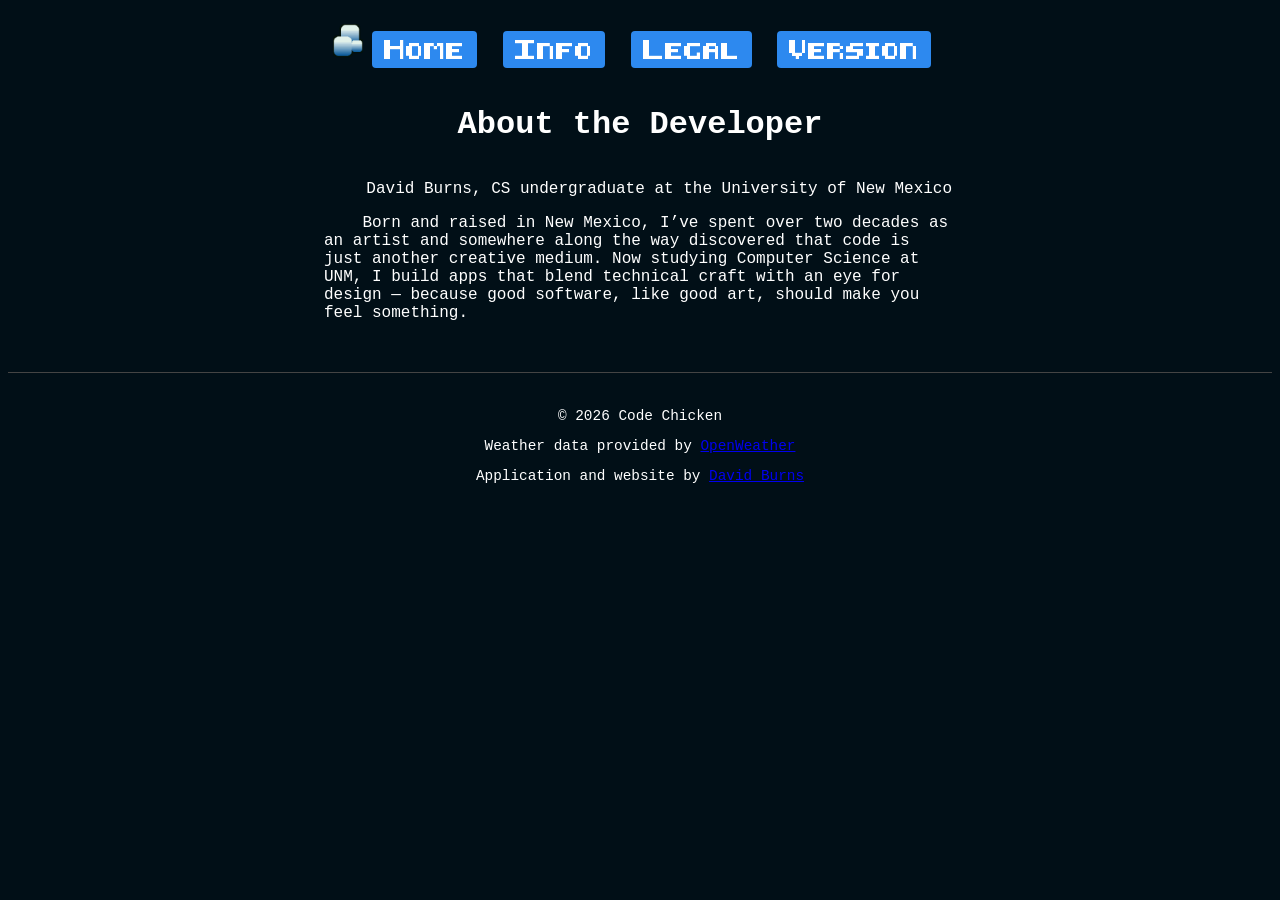
<file: web/public/about.html>
<!-- If you have any doubt about the excellence I persist to pursue in my software development you can look at my work as an artist @website. Here you can
see a visual analogue to the calibur of my standards. I am always a learning person and I am interested in development and production more than
anything else. I want to be a part of any collaborations that stands to benefit from me and who i can gather skills and experience from.
as a developer benefit my household. -->


<!DOCTYPE html>
<html lang="en">

<head>
    <meta charset="UTF-8">
    <link rel="icon" type="image/png" href="webimages/icon.png">
    <title>Legal</title>
    <link rel="stylesheet" href="styles.css">
    <link rel="shortcut icon" href="webimages/icon.png
    ">
</head>

<body>

    <nav>
        <img class="screenshot iconimage" src="webimages/icon.png" alt="8 Bit Weather screenshot">
        <a class="sitebutton" href="index.html">Home</a>
        <a class="sitebutton" href="info.html">Info</a>
        <a class="sitebutton" href="legal.html">Legal</a>
        <a class="sitebutton" href="version.html">Version</a>
        <!-- <a class="sitebutton" href="about.html">About</a> -->

    </nav>

    <main>
        <h1>About the Developer</h1>
        <p>
            &nbsp;&nbsp;&nbsp;&nbsp;David Burns, CS undergraduate at the University of New Mexico
        </p>

        <p style="text-align: left; max-width: 50%; margin: 0 auto;"> &nbsp;&nbsp;&nbsp;&nbsp;Born and raised in New
            Mexico, I’ve spent over two decades as an artist and somewhere along the way discovered that code is just
            another creative medium. Now studying Computer Science at UNM, I build apps that blend technical craft with
            an eye for design — because good software, like good art, should make you feel something.
        </p>

    </main>
    <footer>
        <p>© 2026 Code Chicken</p>
        <p>
            Weather data provided by
            <a href="https://openweathermap.org/" target="_blank" rel="noopener noreferrer">
                OpenWeather</a>
        <p>
            Application and website by

            <a href="https://david-burns-art.com/" target="_blank" rel="noopener noreferrer">
                David Burns</a>
        </p>
        </p>
    </footer>
</body>

</html>
</file>
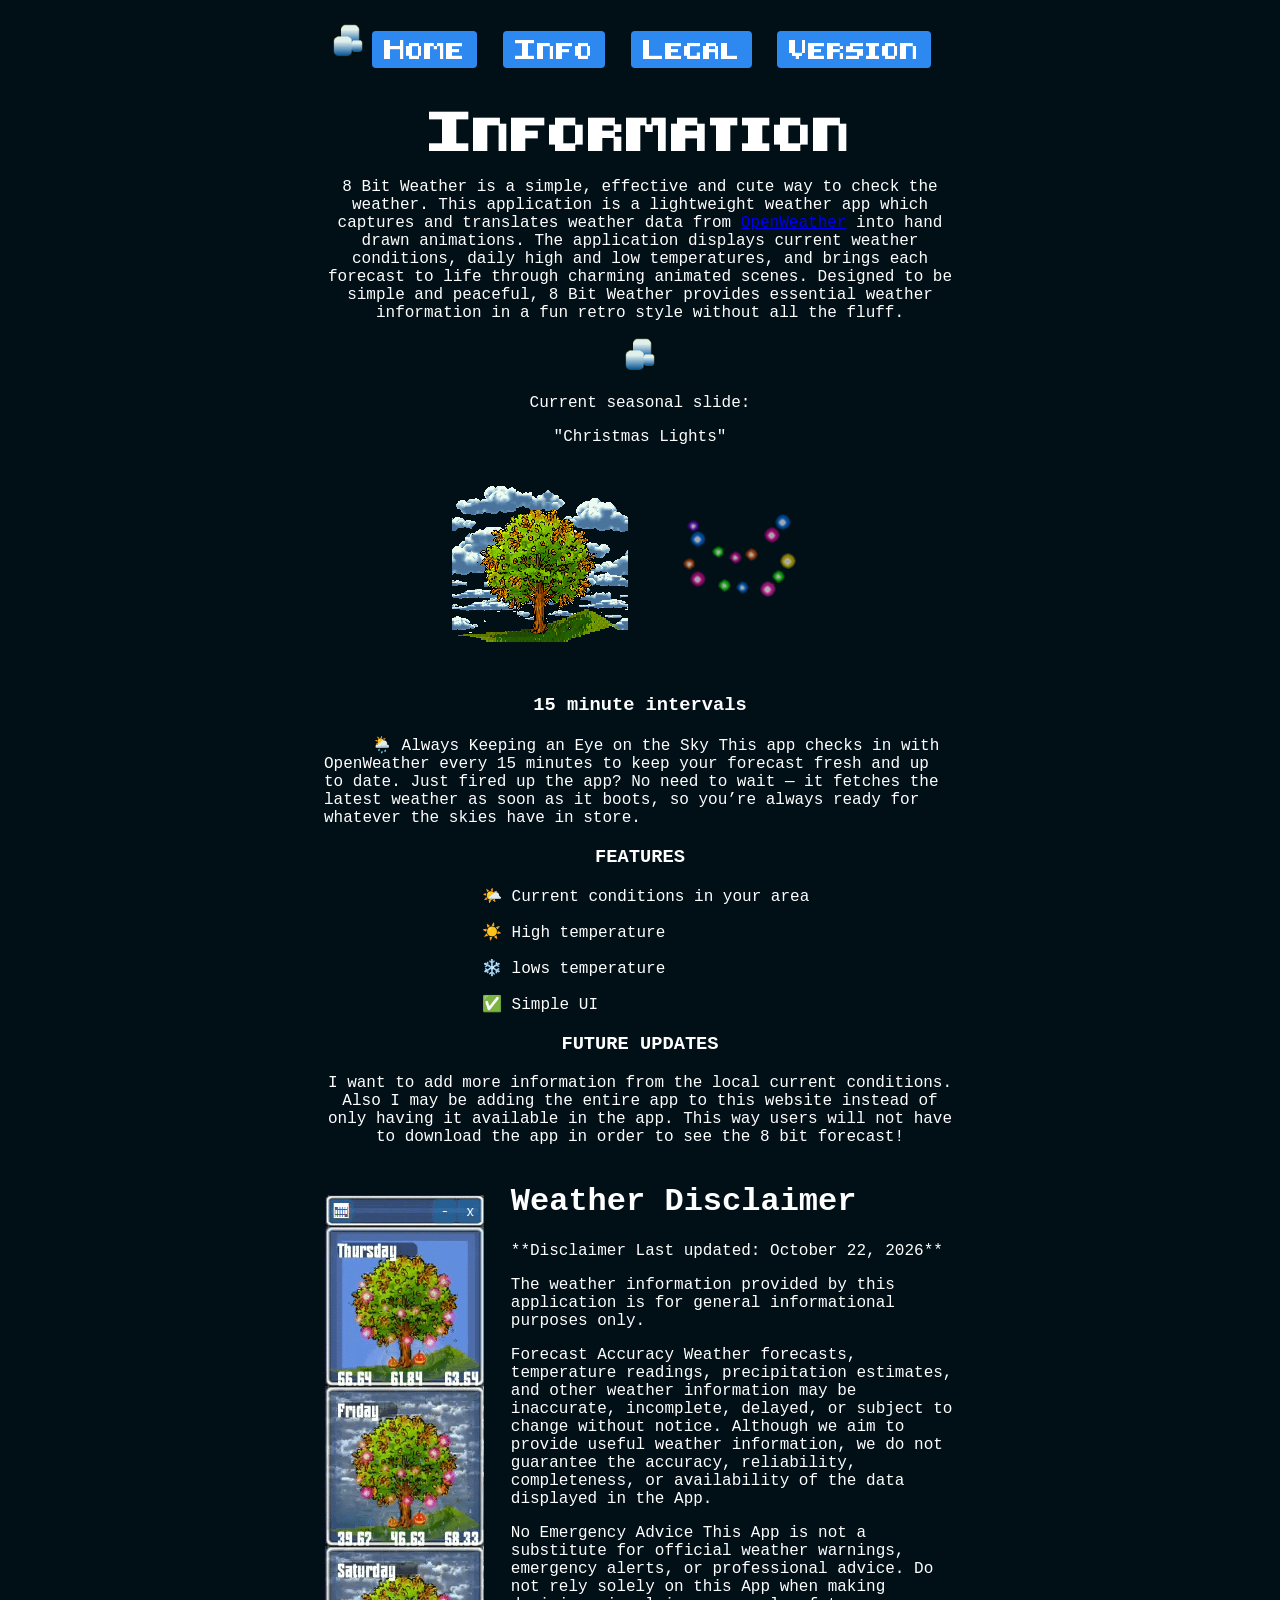
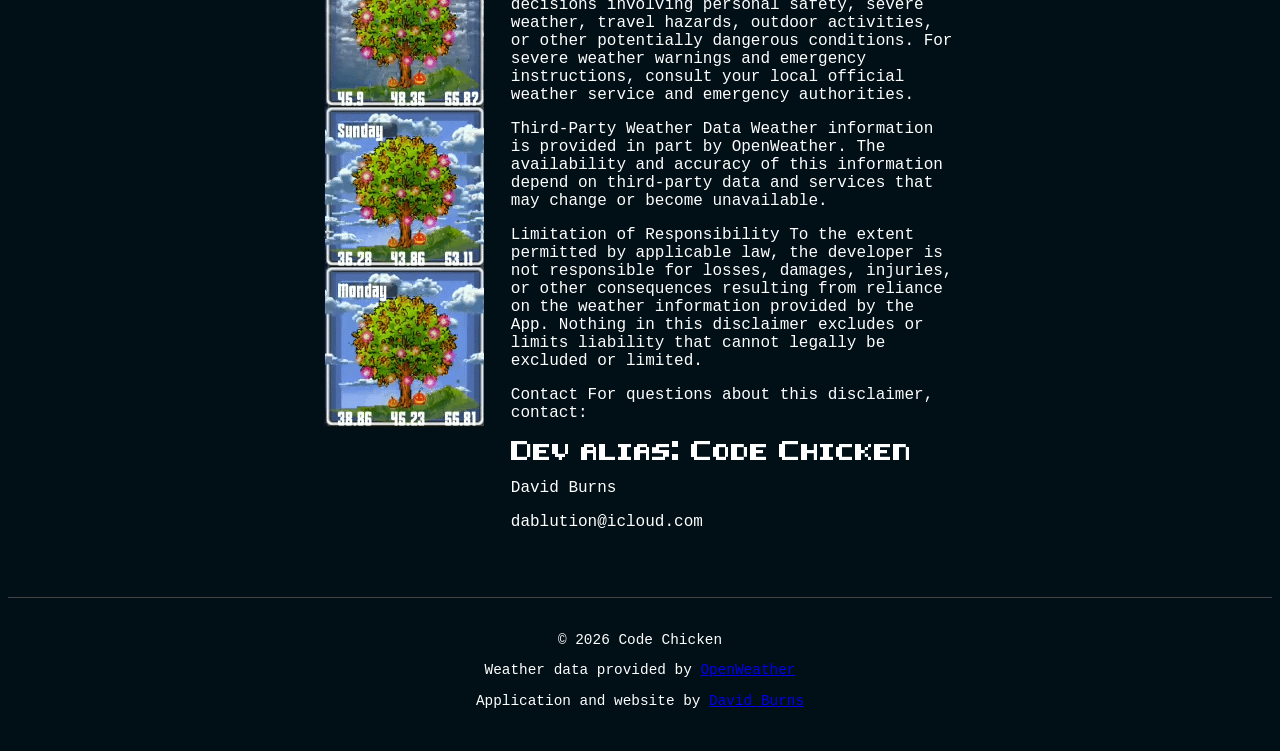
<file: web/public/info.html>
<!DOCTYPE html>
<html lang="en">

<head>
    <meta charset="UTF-8">

    <title>8 Bit Info</title>
    <link rel="stylesheet" href="styles.css">
    <link rel="icon" type="image/png" href="webimages/icon.png">
    <link rel="shortcut icon" href="webimages/icon.png">
</head>

<body>

    <nav>
        <img class="screenshot iconimage" src="webimages/icon.png" alt="8 Bit Weather screenshot">
        <a class="sitebutton" href="index.html">Home</a>
        <a class="sitebutton" href="info.html">Info</a>
        <a class="sitebutton" href="legal.html">Legal</a>
        <a class="sitebutton" href="version.html">Version</a>
    </nav>

    <main>
        <div class="subcomponent">
            <h1 style="    font-family: 'PixelFont', sans-serif;">Information</h1>
            8 Bit Weather is a simple, effective and cute way to check the weather. This application is a lightweight
            weather app which
            captures and translates weather data from
            <a href="https://openweathermap.org/" target="_blank" rel="noopener noreferrer">
                OpenWeather</a>
            into hand drawn animations.

            The application displays current weather conditions, daily high and low temperatures, and brings each
            forecast to life through charming animated scenes. Designed to be simple and peaceful, 8 Bit
            Weather provides essential weather information in a fun retro style without all the fluff.
            <p>
                <img class="screenshot iconimage" src="webimages/icon.png" alt="8 Bit Weather screenshot">
            </p>
            <p>
                Current seasonal slide:
            <p>
                "Christmas Lights"</p>
            <p>
            <div class="sidebox">
                <div>
                    <p>
                        <img src="webimages/gifsample.gif" alt="8 Bit Weather screenshot">
                    </p>
                </div>
                <div>
                    <img src="images/blurb1.png" alt="8 Bit Weather screenshot">

                </div>
            </div>
            <h3>15 minute intervals</h3>
            <p class="bodyleftaligned" style="max-width: 100%;">

                &nbsp;&nbsp;&nbsp;&nbsp; 🌦️ Always Keeping an Eye on the Sky

                This app checks in with OpenWeather every 15 minutes to keep your forecast fresh and up to date. Just
                fired up the app? No need to wait — it fetches the latest weather as soon as it boots, so you’re always
                ready for whatever the skies have in store.
            </p>
            <h3>FEATURES</h3>
            <div style="text-align: left; margin-left: 25%;">
                <p> 🌤️ Current conditions in your area</p>
                <p> ☀️ High temperature</p>
                <p> ❄️ lows temperature</p>
                <p> ✅ Simple UI</p>
            </div>
            <h3>FUTURE UPDATES</h3>
            I want to add more information from the local current conditions. Also I may be adding the entire app to
            this website instead of only having it available in the app. This way users will not have to download the
            app in order to see the 8 bit forecast!
            </p>
            <div class="sidebox">
                <img style="max-width: 120%; margin-top: 5%;" src="webimages/liveexample2.gif"
                    alt="8 Bit Weather screenshot">


                <div class="bodyleftaligned">
                    <h1>Weather Disclaimer</h1>


                    <p>
                        **Disclaimer Last updated: October 22, 2026**
                    </p>

                    The weather information provided by this application is for general informational purposes only.

                    <p> Forecast Accuracy

                        Weather forecasts, temperature readings, precipitation estimates, and other weather information
                        may
                        be
                        inaccurate, incomplete, delayed, or subject to change without notice.

                        Although we aim to provide useful weather information, we do not guarantee the accuracy,
                        reliability,
                        completeness, or availability of the data displayed in the App.

                    <p> No Emergency Advice

                        This App is not a substitute for official weather warnings, emergency alerts, or professional
                        advice.

                        Do not rely solely on this App when making decisions involving personal safety, severe weather,
                        travel
                        hazards, outdoor activities, or other potentially dangerous conditions.

                        For severe weather warnings and emergency instructions, consult your local official weather
                        service
                        and
                        emergency authorities.

                    <p> Third-Party Weather Data

                        Weather information is provided in part by OpenWeather. The availability and accuracy of this
                        information depend on third-party data and services that may change or become unavailable.

                    <p> Limitation of Responsibility

                        To the extent permitted by applicable law, the developer is not responsible for losses, damages,
                        injuries, or other consequences resulting from reliance on the weather information provided by
                        the
                        App.

                        Nothing in this disclaimer excludes or limits liability that cannot legally be excluded or
                        limited.

                    <p> Contact

                        For questions about this disclaimer, contact:

                    <p class="onlyfont">
                        Dev alias: Code Chicken
                    </p>
                    <p>
                    <p>
                        David Burns
                    <p>

                        dablution@icloud.com
                    </p>


                </div>

            </div>

    </main>
    <footer>
        <p>© 2026 Code Chicken</p>
        <p>
            Weather data provided by
            <a href="https://openweathermap.org/" target="_blank" rel="noopener noreferrer">
                OpenWeather</a>
        <p>
            Application and website by

            <a href="https://david-burns-art.com/" target="_blank" rel="noopener noreferrer">
                David Burns</a>
        </p>
        </p>
    </footer>
    <script>
        document.addEventListener("DOMContentLoaded", () => {
            document.querySelectorAll("img").forEach(img => {
                const url = new URL(img.src, window.location.href);
                url.searchParams.set("v", Date.now());
                img.src = url.toString();
            });
        });
    </script>
</body>

</html>
</file>
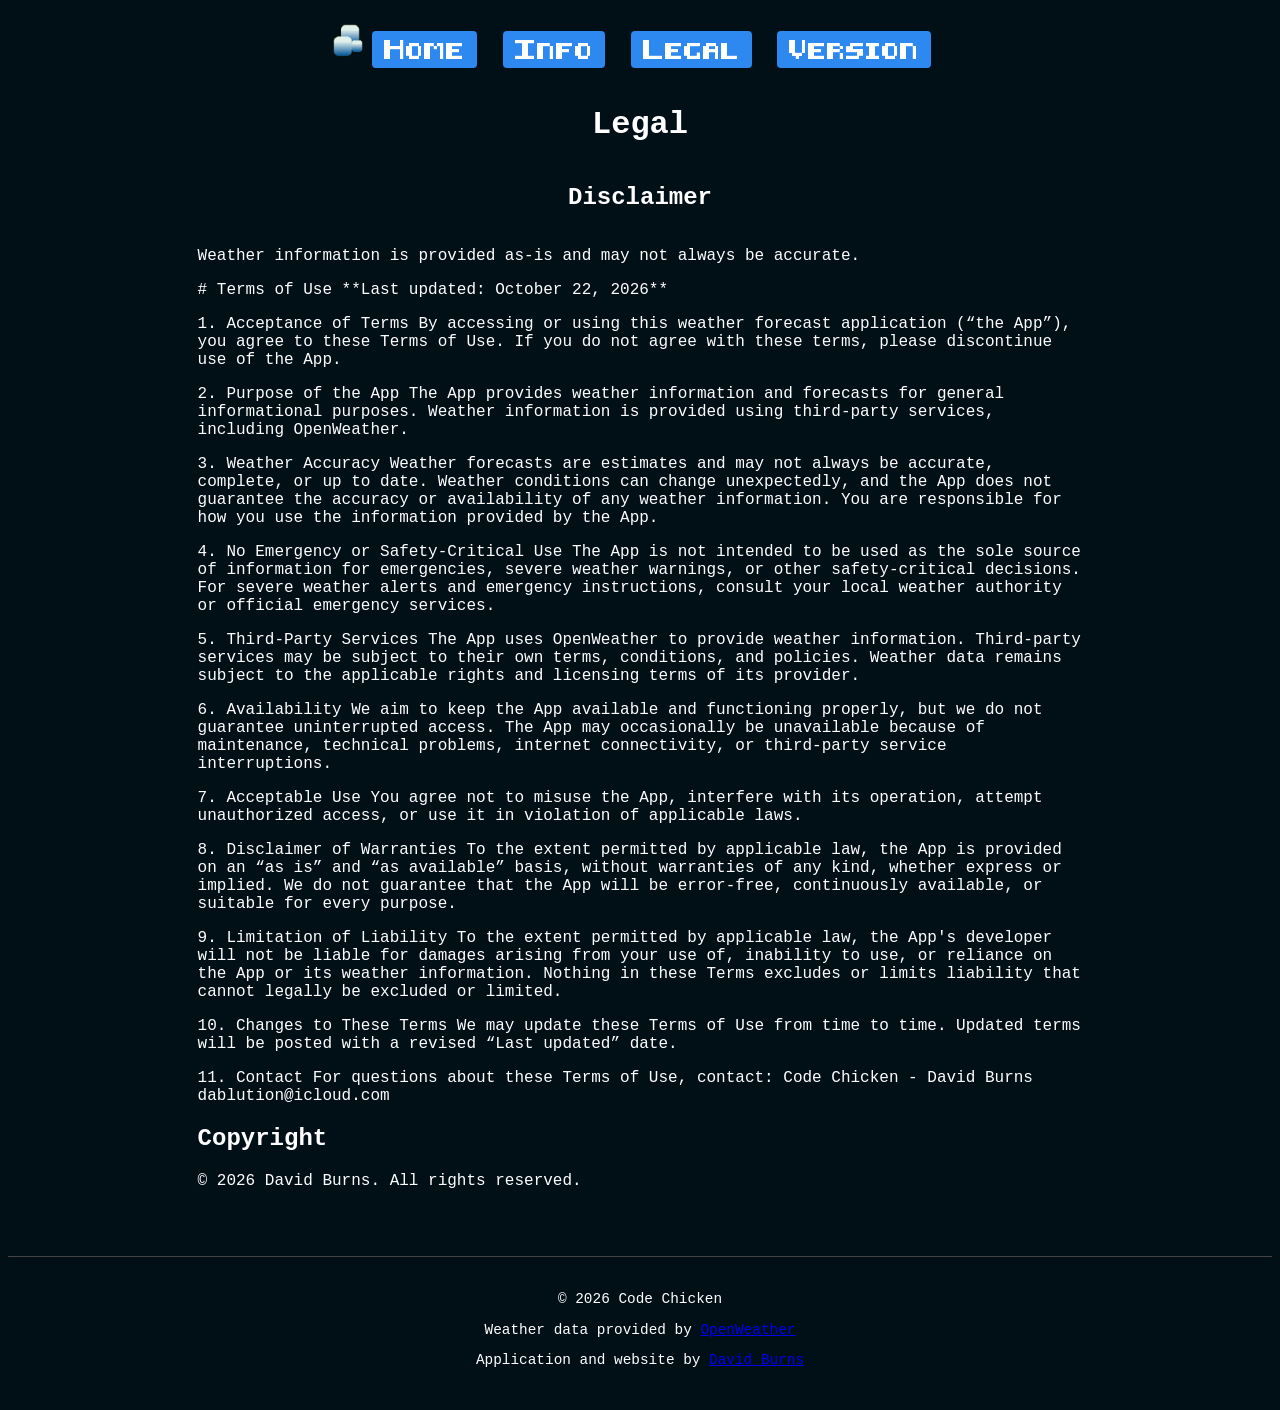
<file: web/public/legal.html>
<!DOCTYPE html>
<html lang="en">

<head>
    <meta charset="UTF-8">
    <link rel="icon" type="image/png" href="webimages/icon.png">
    
    <title>Legal</title>
    <link rel="stylesheet" href="styles.css">
</head>

<body>

    <nav>
        <img class="screenshot iconimage" src="webimages/icon.png" alt="8 Bit Weather screenshot">
        <a class="sitebutton" href="index.html">Home</a>
        <a class="sitebutton" href="info.html">Info</a>
        <a class="sitebutton" href="legal.html">Legal</a>
        <a class="sitebutton" href="version.html">Version</a>
        <!-- <a class="sitebutton" href="about.html">About</a> -->

    </nav>

    <main>
        <h1>Legal</h1>
        <h2>Disclaimer</h2>
        <div class="bodyleftaligned">

            <p>
                Weather information is provided as-is and may not always be accurate.
            </p>
            # Terms of Use

            **Last updated: October 22, 2026**

            <p> 1. Acceptance of Terms

                By accessing or using this weather forecast application (“the App”), you agree to these Terms of Use. If
                you
                do not agree with these terms, please discontinue use of the App.

            <p> 2. Purpose of the App

                The App provides weather information and forecasts for general informational purposes. Weather
                information
                is provided using third-party services, including OpenWeather.

            <p> 3. Weather Accuracy

                Weather forecasts are estimates and may not always be accurate, complete, or up to date. Weather
                conditions
                can change unexpectedly, and the App does not guarantee the accuracy or availability of any weather
                information.

                You are responsible for how you use the information provided by the App.

            <p> 4. No Emergency or Safety-Critical Use

                The App is not intended to be used as the sole source of information for emergencies, severe weather
                warnings, or other safety-critical decisions.

                For severe weather alerts and emergency instructions, consult your local weather authority or official
                emergency services.

            <p> 5. Third-Party Services

                The App uses OpenWeather to provide weather information. Third-party services may be subject to their
                own
                terms, conditions, and policies.

                Weather data remains subject to the applicable rights and licensing terms of its provider.

            <p> 6. Availability

                We aim to keep the App available and functioning properly, but we do not guarantee uninterrupted access.
                The
                App may occasionally be unavailable because of maintenance, technical problems, internet connectivity,
                or
                third-party service interruptions.

            <p> 7. Acceptable Use

                You agree not to misuse the App, interfere with its operation, attempt unauthorized access, or use it in
                violation of applicable laws.

            <p> 8. Disclaimer of Warranties

                To the extent permitted by applicable law, the App is provided on an “as is” and “as available” basis,
                without warranties of any kind, whether express or implied.

                We do not guarantee that the App will be error-free, continuously available, or suitable for every
                purpose.

            <p> 9. Limitation of Liability

                To the extent permitted by applicable law, the App's developer will not be liable for damages arising
                from
                your use of, inability to use, or reliance on the App or its weather information.

                Nothing in these Terms excludes or limits liability that cannot legally be excluded or limited.

            <p> 10. Changes to These Terms

                We may update these Terms of Use from time to time. Updated terms will be posted with a revised “Last
                updated” date.

            <p> 11. Contact

                For questions about these Terms of Use, contact:

                Code Chicken - David Burns
                dablution@icloud.com

            <h2>Copyright</h2>
            <p>
                © 2026 David Burns. All rights reserved.
            </p>
        </div>
    </main>
    <footer>
        <p>© 2026 Code Chicken</p>
        <p>
            Weather data provided by
            <a href="https://openweathermap.org/" target="_blank" rel="noopener noreferrer">
                OpenWeather</a>
                <p>
            Application and website by

                <a href="https://david-burns-art.com/" target="_blank"
                rel="noopener noreferrer">
                David Burns</a>
            </p>
        </p>
    </footer>
</body>

</html>
</file>
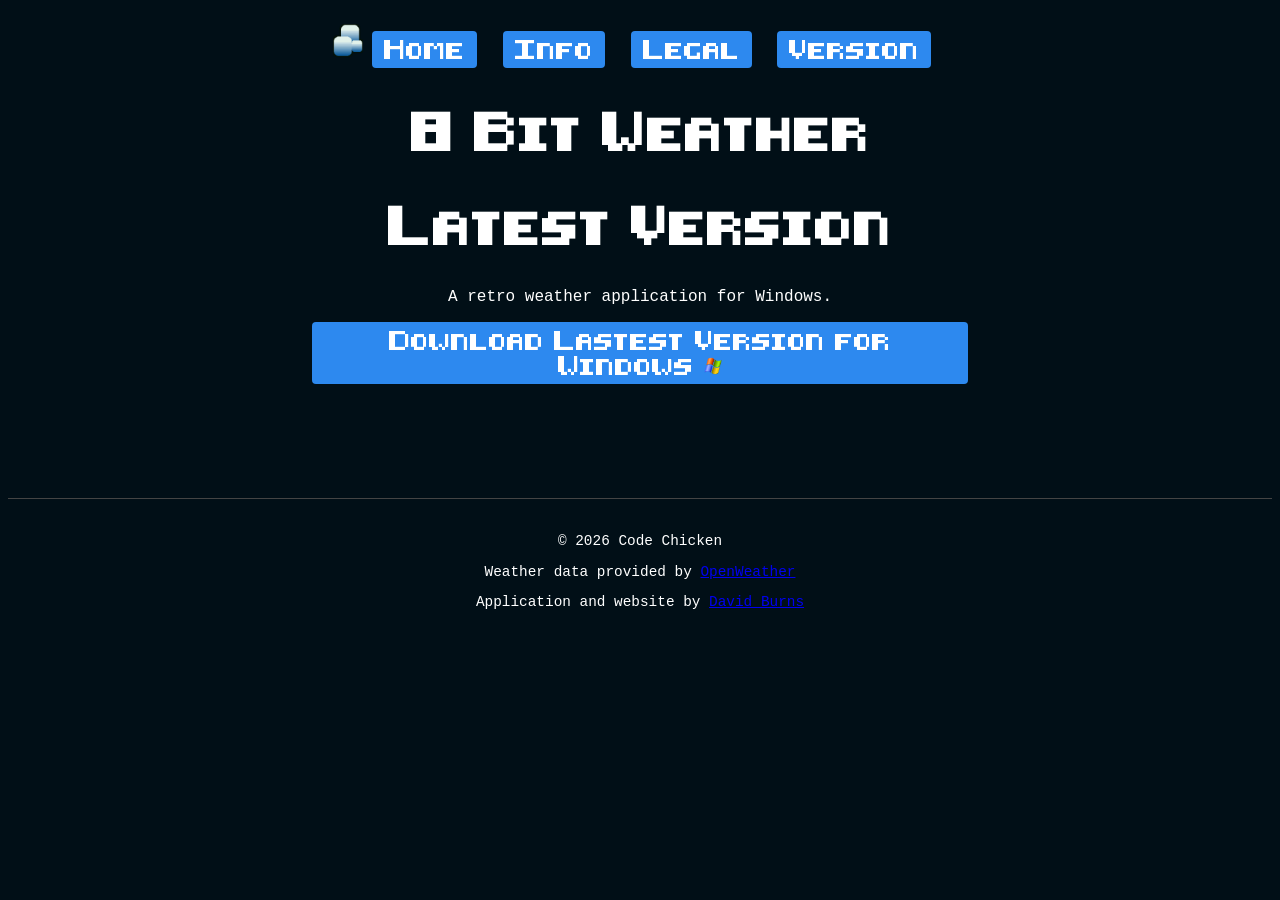
<file: web/public/update.html>
<!DOCTYPE html>
<html lang="en">

<head>
    <meta charset="UTF-8">
    <title>8 Bit Weather</title>
    <link rel="icon" type="image/png" href="webimages/icon.png">
    <link rel="stylesheet" href="styles.css">
    <meta property="og:title" content="8 Bit Weather">
    <meta property="og:description" content="A retro weather application for Windows.">
    <meta property="og:image" content="https://8-bit-weather.com/webimages/preview.png">
    <meta property="og:url" content="https://8-bit-weather.com/">
    <meta property="og:type" content="website">
    <meta name="twitter:card" content="summary_large_image">
    <link rel="shortcut icon" href="webimages/icon.png">

</head>

<body>

    <nav>
        <img class="screenshot iconimage" src="webimages/icon.png" alt="8 Bit Weather screenshot">
        <a class="sitebutton" href="index.html">Home</a>
        <a class="sitebutton" href="info.html">Info</a>
        <a class="sitebutton" href="legal.html">Legal</a>
        <a class="sitebutton" href="version.html">Version</a>

    </nav>

    <main>

        <h1 style="font-family: 'PixelFont', sans-serif;">8 Bit Weather</h1>
        <h1 style="font-family: 'PixelFont', sans-serif;">Latest Version</h1>
        
        
        <p>A retro weather application for Windows.</p>
        <!-- DOWNLOAD BUTTON -->
         <!-- @version -->
        <a id="dl" class="sitebutton" href="8BitWeather-Setup-latest.msi" style="max-width: 50%;">
            Download Lastest Version for Windows 
            <img style="max-width: 3%;" src="webimages/windows.png" alt="8 Bit Weather screenshot">
        </a>
        

        <!-- DOWNLOAD COUNT -->
        <p>
        <div id="ct"></div>
        </p>

        <!-- OPENWEATHER MAIN -->
        
    </main>
    <footer>
        <p>© 2026 Code Chicken</p>
        <p>
            Weather data provided by
            <a href="https://openweathermap.org/" target="_blank" rel="noopener noreferrer">
                OpenWeather</a>
        </p>
        <p>
            Application and website by
            <a href="https://david-burns-art.com/" target="_blank" rel="noopener noreferrer">
                David Burns</a>
        </p>

    </footer>

</body>

</html>
</file>
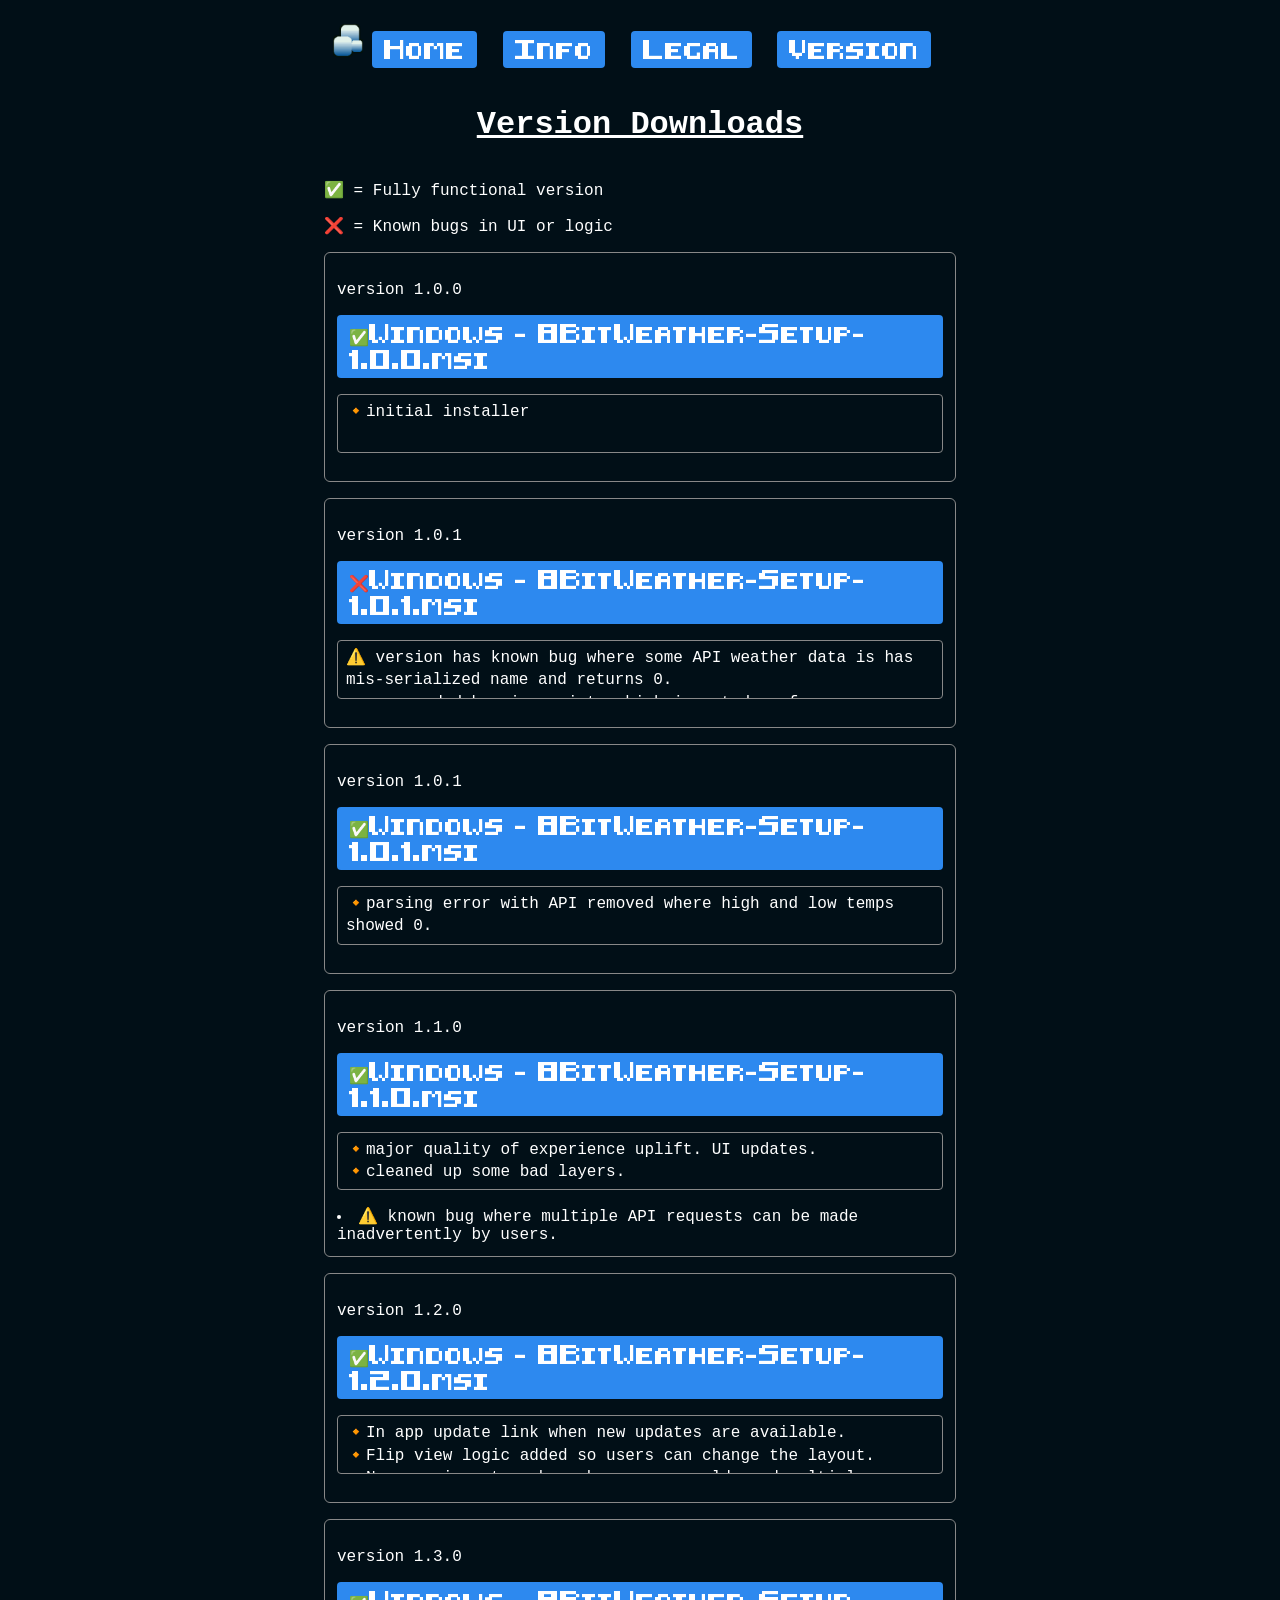
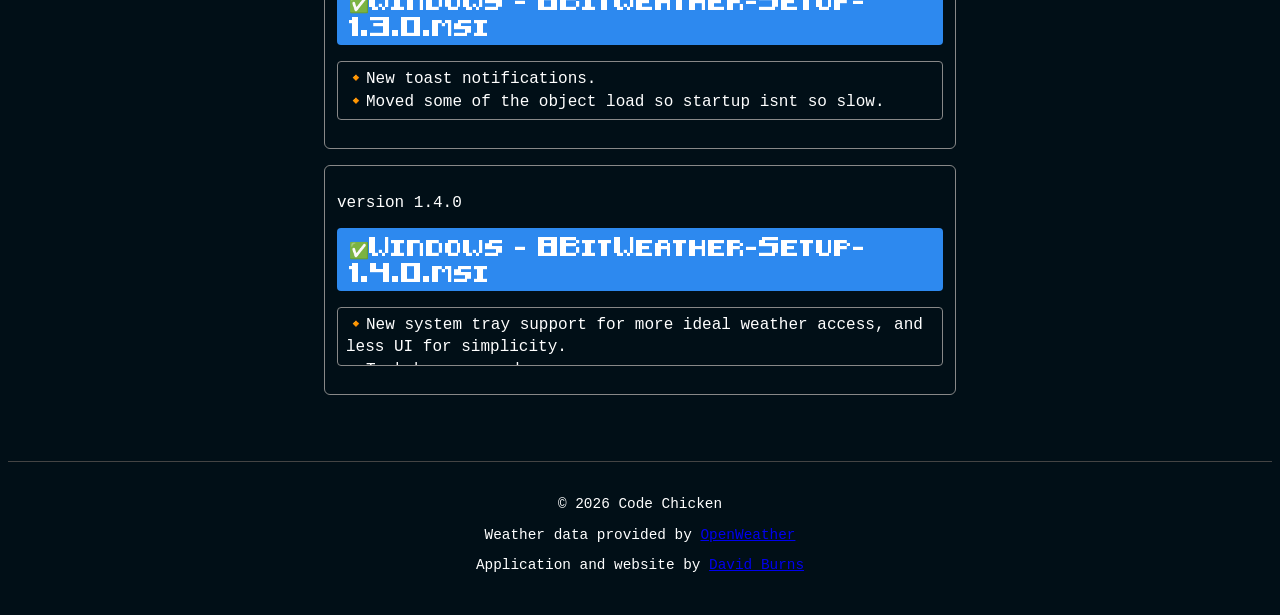
<file: web/public/version.html>
<!DOCTYPE html>
<html lang="en">

<head>
    <meta charset="UTF-8">
    <link rel="icon" type="image/png" href="webimages/icon.png">
    <title>Versions</title>
    <link rel="stylesheet" href="styles.css">
    <link rel="shortcut icon" href="webimages/icon.png">
    <link rel="icon" sizes="192x192" href="webimages/icon.png">
</head>

<body>

    <nav>
        <img class="screenshot iconimage" src="webimages/icon.png" alt="8 Bit Weather screenshot">
        <a class="sitebutton" href="index.html">Home</a>
        <a class="sitebutton" href="info.html">Info</a>
        <a class="sitebutton" href="legal.html">Legal</a>
        <a class="sitebutton" href="version.html">Version</a>
        <!--<a class="sitebutton" href="about.html">About</a>-->
    </nav>
    <main>
        <h1 style="text-decoration: underline;">Version Downloads</h1>

        <div class="bodyleftaligned" style="max-width: 50%;">

            <p>✅ = Fully functional version</p>
            <p>❌ = Known bugs in UI or logic</p>
            <div class="box">
                <!-- Version 1.0.1 -->
                <p>version 1.0.0</p>
                <a class="sitebutton" href="8BitWeather-Setup-1.0.0.msi">
                    ✅Windows - 8BitWeather-Setup-1.0.0.msi
                </a>
                <ul class="notes">
                    🔸initial installer</ul>
            </div>

            <div class="box">

                <!-- Version 1.0.2 -->
                <p>version 1.0.1</p>
                <a class="sitebutton" href="8BitWeather-Setup-1.0.1.msi">
                    ❌Windows - 8BitWeather-Setup-1.0.1.msi
                </a>
                <ul class="notes">
                    <li>⚠️ version has known bug where some API weather data is has mis-serialized name and returns 0.</li>
                    <li>🔸 removed debugging prints which impacted performance.</li>
                </ul>
            </div>
            <div class="box">

                <!-- Version 1.0.3 -->
                <p>version 1.0.1</p>
                <a class="sitebutton" href="8BitWeather-Setup-1.0.1patched.msi">
                    ✅Windows - 8BitWeather-Setup-1.0.1.msi
                </a>
                <ul class="notes">
                    🔸parsing error with API removed where high and low temps showed 0.</ul>

                <!-- Version 1.1.0 -->
            </div>
            <div class="box">
                <p>version 1.1.0</p>
                <a class="sitebutton" href="8BitWeather-Setup-1.1.0.msi">
                    ✅Windows - 8BitWeather-Setup-1.1.0.msi
                </a>
                <ul class="notes">
                    <li>
                        🔸major quality of experience uplift. UI updates.
                    </li>
                    <li>
                        🔸cleaned up some bad layers.</ul>
                    </li>
                    <li>
                        ⚠️ known bug where multiple API requests can be made inadvertently by users.</ul>
                    </li>
            </div>
            <!-- Version 1.2.0 -->
            <div class="box">
                <p>version 1.2.0</p>
                <a class="sitebutton" href="8BitWeather-Setup-1.2.0.msi">
                    ✅Windows - 8BitWeather-Setup-1.2.0.msi
                </a>
                <ul class="notes">
                    <li>🔸In app update link when new updates are available.</li>
                    <li>🔸Flip view logic added so users can change the layout.</li>
                    <li>🔸New version stops bug where user could send multiple repeated API requests.</li>
                </ul>
            </div>
            <!-- Version 1.2.0 -->
            <div class="box">
                <p>version 1.3.0</p>
                <a class="sitebutton" href="8BitWeather-Setup-1.3.0.msi">
                    ✅Windows - 8BitWeather-Setup-1.3.0.msi
                </a>
                <ul class="notes">
                    <li>🔸New toast notifications.</li>
                    <li>🔸Moved some of the object load so startup isnt so slow.</li>
                </ul>
            </div>
            
            <div class="box">
                <p>version 1.4.0</p>
                <a class="sitebutton" href="8BitWeather-Setup-latest.msi">
                    ✅Windows - 8BitWeather-Setup-1.4.0.msi
                </a>
                <ul class="notes">
                    <li>🔸New system tray support for more ideal weather access, and less UI for simplicity.</li>
                    <li>🔸Task bar removed.</li>
                    <li>🔸Some elements repositioned.</li>
                </ul>
            </div>
            

        </div>
    </main>
    <footer>
        <p>© 2026 Code Chicken</p>
        <p>
            Weather data provided by
            <a href="https://openweathermap.org/" target="_blank" rel="noopener noreferrer">
                OpenWeather</a>
        <p>
            Application and website by

            <a href="https://david-burns-art.com/" target="_blank" rel="noopener noreferrer">
                David Burns
            </a>

        </p>
        </p>
    </footer>
</body>

</html>
</file>
<file: web/public/styles.css>
@font-face {
    font-family: 'PixelFont';
    src: url('font/8bitfont/8-bit-hud.ttf') format('truetype');
}

@media (max-width: 768px) {
    .content {
        /* width: 82%; */
        margin: 0 auto;
    }
}

.onlyfont{
        font-family: 'PixelFont', sans-serif;

}
/* body {
} */

/*     font-family: 'PixelFont', sans-serif;
 */
body {
    font-family: 'Courier New', Courier, monospace;

    text-align: center;
    background-color: rgb(1, 15, 23);
    color: white;
    font-size: 10;
}

nav {
    padding: 1rem;
}

nav a {
    margin-right: 1rem;
}

main {
    display: flex;
    flex-direction: column;
    align-items: center;
}


.iconimage {
    width: 30px;
    max-width: 100%;
}

.sitebutton {
    font-family: 'PixelFont', sans-serif;
    display: inline-block;
    padding: 6px 12px;
    background-color: #2d89ef;
    color: white;
    text-decoration: none;
    border-radius: 4px;
}

.sitebutton:hover {
    background-color: #1b5fbf;
}
.bodyleftaligned {
    font-family: courier;
    margin: 0 auto;
    text-align: left;
    color: white;
    max-width: 70%;
}
.subcomponent {
    max-width: 50%;
    text-align: center;
    margin: 0 auto;
}

footer {
    margin-top: 50px;
    padding: 20px;
    border-top: 1px solid #444;
    text-align: center;
    font-size: 0.9rem;
}

.sidebox {
    display: flex;
    align-items: flex-start;
    justify-content: center;
    gap: 24px;
    text-align: center;
}
.notes {
    height: 2.8em;
    line-height: 1.4;
    overflow-y: auto;
    padding: 6px 8px;
    border: 1px solid #888;
    border-radius: 4px;
    box-sizing: content-box;
}
.box {
    border: 1px solid #888;
    border-radius: 6px;
    padding: 12px;
   
    margin-bottom: 16px;

}
</file>
